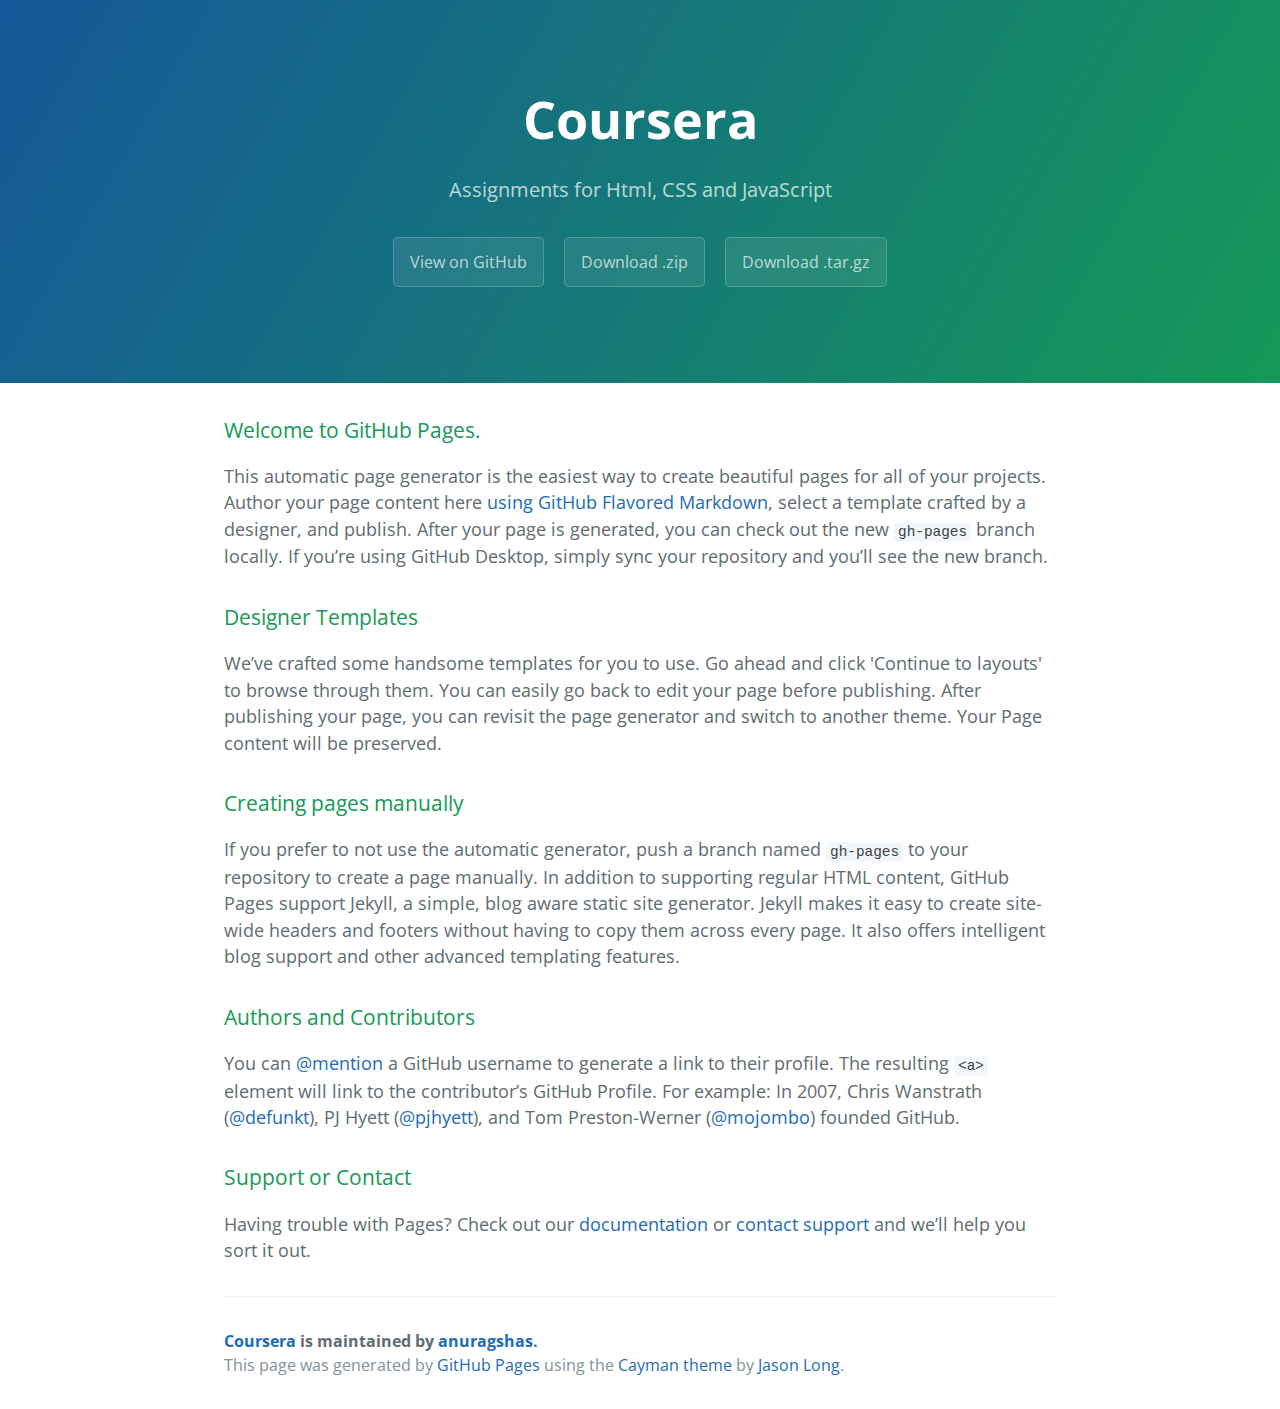
<file: index.html>
<!DOCTYPE html>
<html lang="en-us">
  <head>
    <meta charset="UTF-8">
    <title>Coursera by anuragshas</title>
    <meta name="viewport" content="width=device-width, initial-scale=1">
    <link rel="stylesheet" type="text/css" href="stylesheets/normalize.css" media="screen">
    <link href='https://fonts.googleapis.com/css?family=Open+Sans:400,700' rel='stylesheet' type='text/css'>
    <link rel="stylesheet" type="text/css" href="stylesheets/stylesheet.css" media="screen">
    <link rel="stylesheet" type="text/css" href="stylesheets/github-light.css" media="screen">
  </head>
  <body>
    <section class="page-header">
      <h1 class="project-name">Coursera</h1>
      <h2 class="project-tagline">Assignments for Html, CSS and JavaScript</h2>
      <a href="" class="btn">View on GitHub</a>
      <a href="" class="btn">Download .zip</a>
      <a href="" class="btn">Download .tar.gz</a>
    </section>

    <section class="main-content">
      <h3>
<a id="welcome-to-github-pages" class="anchor" href="#welcome-to-github-pages" aria-hidden="true"><span aria-hidden="true" class="octicon octicon-link"></span></a>Welcome to GitHub Pages.</h3>

<p>This automatic page generator is the easiest way to create beautiful pages for all of your projects. Author your page content here <a href="https://guides.github.com/features/mastering-markdown/">using GitHub Flavored Markdown</a>, select a template crafted by a designer, and publish. After your page is generated, you can check out the new <code>gh-pages</code> branch locally. If you’re using GitHub Desktop, simply sync your repository and you’ll see the new branch.</p>

<h3>
<a id="designer-templates" class="anchor" href="#designer-templates" aria-hidden="true"><span aria-hidden="true" class="octicon octicon-link"></span></a>Designer Templates</h3>

<p>We’ve crafted some handsome templates for you to use. Go ahead and click 'Continue to layouts' to browse through them. You can easily go back to edit your page before publishing. After publishing your page, you can revisit the page generator and switch to another theme. Your Page content will be preserved.</p>

<h3>
<a id="creating-pages-manually" class="anchor" href="#creating-pages-manually" aria-hidden="true"><span aria-hidden="true" class="octicon octicon-link"></span></a>Creating pages manually</h3>

<p>If you prefer to not use the automatic generator, push a branch named <code>gh-pages</code> to your repository to create a page manually. In addition to supporting regular HTML content, GitHub Pages support Jekyll, a simple, blog aware static site generator. Jekyll makes it easy to create site-wide headers and footers without having to copy them across every page. It also offers intelligent blog support and other advanced templating features.</p>

<h3>
<a id="authors-and-contributors" class="anchor" href="#authors-and-contributors" aria-hidden="true"><span aria-hidden="true" class="octicon octicon-link"></span></a>Authors and Contributors</h3>

<p>You can <a href="https://help.github.com/articles/basic-writing-and-formatting-syntax/#mentioning-users-and-teams" class="user-mention">@mention</a> a GitHub username to generate a link to their profile. The resulting <code>&lt;a&gt;</code> element will link to the contributor’s GitHub Profile. For example: In 2007, Chris Wanstrath (<a href="https://github.com/defunkt" class="user-mention">@defunkt</a>), PJ Hyett (<a href="https://github.com/pjhyett" class="user-mention">@pjhyett</a>), and Tom Preston-Werner (<a href="https://github.com/mojombo" class="user-mention">@mojombo</a>) founded GitHub.</p>

<h3>
<a id="support-or-contact" class="anchor" href="#support-or-contact" aria-hidden="true"><span aria-hidden="true" class="octicon octicon-link"></span></a>Support or Contact</h3>

<p>Having trouble with Pages? Check out our <a href="https://help.github.com/pages">documentation</a> or <a href="https://github.com/contact">contact support</a> and we’ll help you sort it out.</p>

      <footer class="site-footer">
        <span class="site-footer-owner"><a href="https://github.com/anuragshas/Coursera">Coursera</a> is maintained by <a href="https://github.com/anuragshas">anuragshas</a>.</span>

        <span class="site-footer-credits">This page was generated by <a href="https://pages.github.com">GitHub Pages</a> using the <a href="https://github.com/jasonlong/cayman-theme">Cayman theme</a> by <a href="https://twitter.com/jasonlong">Jason Long</a>.</span>
      </footer>

    </section>

  
  </body>
</html>
</file>
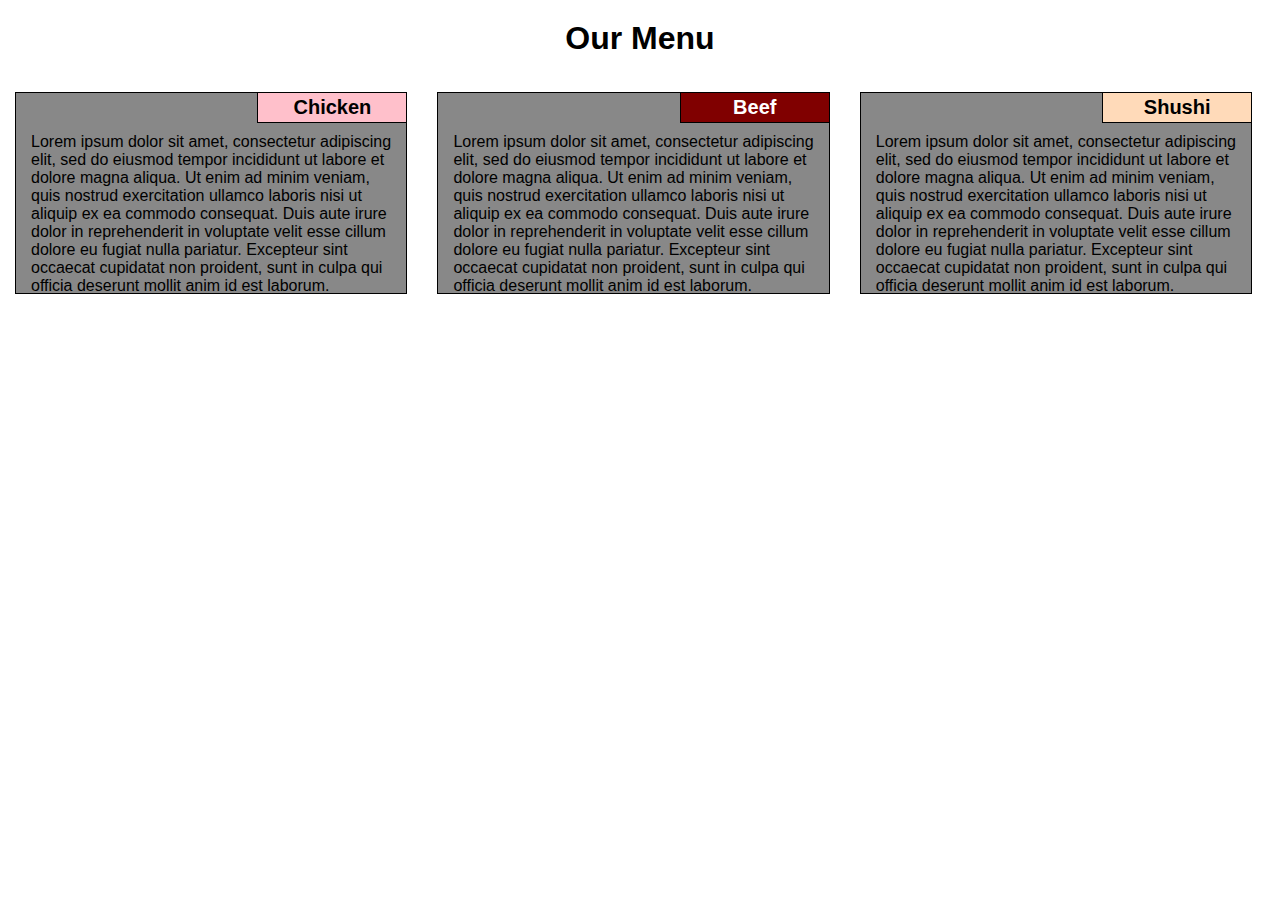
<file: module2-solution/index.html>
<!DOCTYPE html>
<html>
<head>
<meta charset="utf-8">
<meta name="viewport" content="width=device-width, initial-scale=1">
<title>Assignment Solution for Module 2</title>
<link rel="stylesheet" href="./css/styles.css">
</head>
<body>
<h1>Our Menu</h1>

<div class="row">
  <div class="col-lg-4 col-md-6 col-sm-12">
   <div class="inner"><p class="section" id="chicken">Chicken</p><p class="txt">Lorem ipsum dolor sit amet, consectetur adipiscing elit, sed do eiusmod tempor incididunt ut labore et dolore magna aliqua. Ut enim ad minim veniam, quis nostrud exercitation ullamco laboris nisi ut aliquip ex ea commodo consequat. Duis aute irure dolor in reprehenderit in voluptate velit esse cillum dolore eu fugiat nulla pariatur. Excepteur sint occaecat cupidatat non proident, sunt in culpa qui officia deserunt mollit anim id est laborum.</p></div>
  </div>
  <div class="col-lg-4 col-md-6 col-sm-12">
   <div class="inner"><p class="section" id="beef">Beef</p><p  class="txt">Lorem ipsum dolor sit amet, consectetur adipiscing elit, sed do eiusmod tempor incididunt ut labore et dolore magna aliqua. Ut enim ad minim veniam, quis nostrud exercitation ullamco laboris nisi ut aliquip ex ea commodo consequat. Duis aute irure dolor in reprehenderit in voluptate velit esse cillum dolore eu fugiat nulla pariatur. Excepteur sint occaecat cupidatat non proident, sunt in culpa qui officia deserunt mollit anim id est laborum.</p></div>
   </div>
  <div class="col-lg-4 col-md-12 col-sm-12">
   <div class="inner"><p class="section" id="shushi">Shushi</p><p  class="txt">Lorem ipsum dolor sit amet, consectetur adipiscing elit, sed do eiusmod tempor incididunt ut labore et dolore magna aliqua. Ut enim ad minim veniam, quis nostrud exercitation ullamco laboris nisi ut aliquip ex ea commodo consequat. Duis aute irure dolor in reprehenderit in voluptate velit esse cillum dolore eu fugiat nulla pariatur. Excepteur sint occaecat cupidatat non proident, sunt in culpa qui officia deserunt mollit anim id est laborum.</p></div>
   </div>
</div>

</body>
</html>
</file>
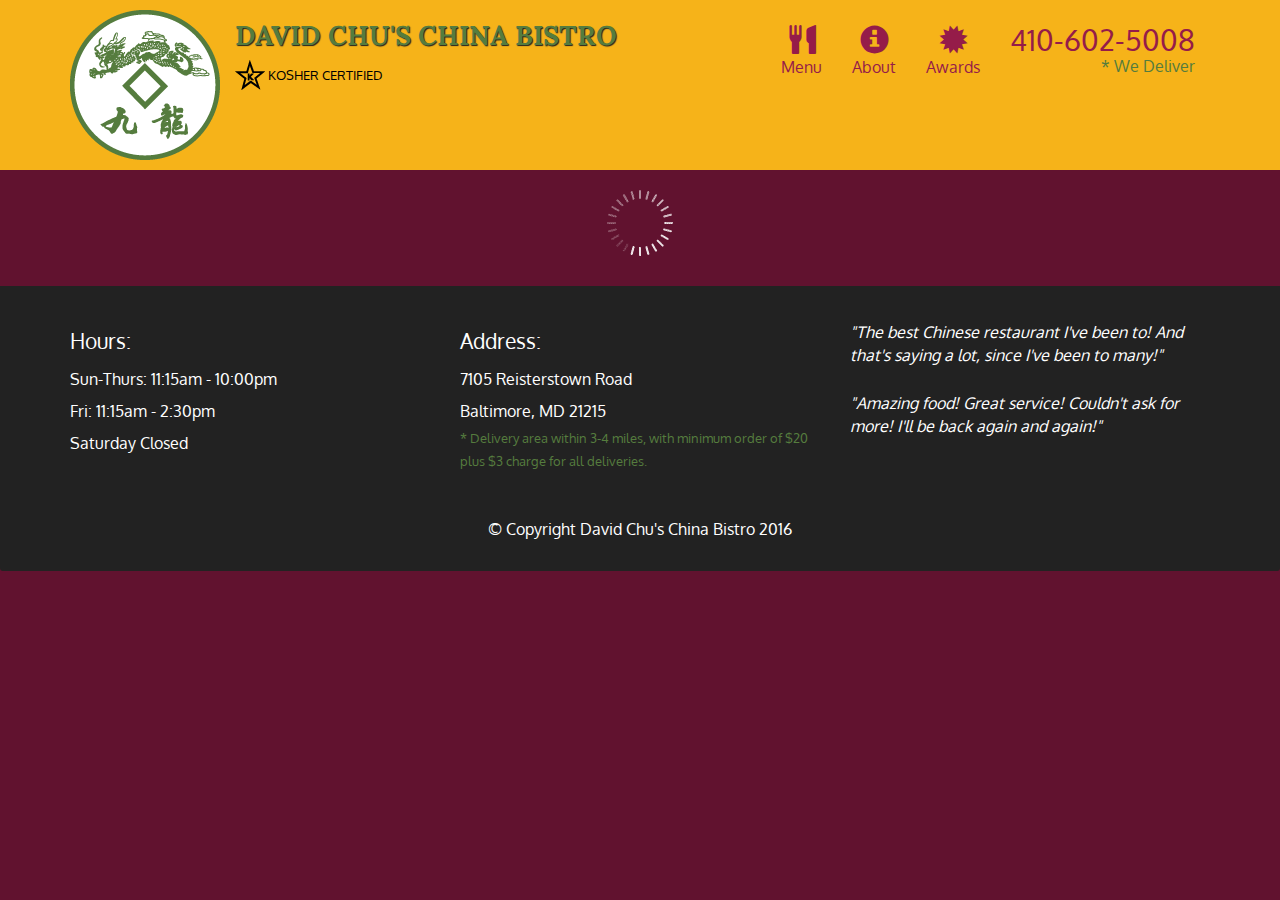
<file: module4-solution/index.html>
<!doctype html>
<html lang="en">
  <head>
    <meta charset="utf-8">
    <meta http-equiv="X-UA-Compatible" content="IE=edge">
    <meta name="viewport" content="width=device-width, initial-scale=1">
    <title>David Chu's China Bistro</title>
    <link rel="stylesheet" href="css/bootstrap.min.css">
    <link rel="stylesheet" href="css/styles.css">
    <link href='https://fonts.googleapis.com/css?family=Oxygen:400,300,700' rel='stylesheet' type='text/css'>
    <link href='https://fonts.googleapis.com/css?family=Lora' rel='stylesheet' type='text/css'>
  </head>
<body>
  <header>
    <nav id="header-nav" class="navbar navbar-default">
      <div class="container">
        <div class="navbar-header">
          <a href="index.html" class="pull-left visible-md visible-lg">
            <div id="logo-img" alt="Logo image"></div>
          </a>

          <div class="navbar-brand">
            <a href="index.html"><h1>David Chu's China Bistro</h1></a>
            <p>
              <img src="images/star-k-logo.png" alt="Kosher certification">
              <span>Kosher Certified</span>
            </p>
          </div>

          <button id="navbarToggle" type="button" class="navbar-toggle collapsed" data-toggle="collapse" data-target="#collapsable-nav" aria-expanded="false">
            <span class="sr-only">Toggle navigation</span>
            <span class="icon-bar"></span>
            <span class="icon-bar"></span>
            <span class="icon-bar"></span>
          </button>
        </div>
        
        <div id="collapsable-nav" class="collapse navbar-collapse">
           <ul id="nav-list" class="nav navbar-nav navbar-right">
            <li id="navHomeButton" class="visible-xs active">
              <a href="index.html">
                <span class="glyphicon glyphicon-home"></span> Home</a>
            </li>
            <li id="navMenuButton">
              <a href="#" onclick="$dc.loadMenuCategories();">
                <span class="glyphicon glyphicon-cutlery"></span><br class="hidden-xs"> Menu</a>
            </li>
            <li>
              <a href="#">
                <span class="glyphicon glyphicon-info-sign"></span><br class="hidden-xs"> About</a>
            </li>
            <li>
              <a href="#">
                <span class="glyphicon glyphicon-certificate"></span><br class="hidden-xs"> Awards</a>
            </li>
            <li id="phone" class="hidden-xs">
              <a href="tel:410-602-5008">
                <span>410-602-5008</span></a><div>* We Deliver</div>
            </li>
          </ul><!-- #nav-list -->
        </div><!-- .collapse .navbar-collapse -->
      </div><!-- .container -->
    </nav><!-- #header-nav -->
  </header>

  <div id="call-btn" class="visible-xs">
    <a class="btn" href="tel:410-602-5008">
    <span class="glyphicon glyphicon-earphone"></span>
    410-602-5008
    </a>
  </div>
  <div id="xs-deliver" class="text-center visible-xs">* We Deliver</div>

  <div id="main-content" class="container"></div>

  <footer class="panel-footer">
    <div class="container">
      <div class="row">
        <section id="hours" class="col-sm-4">
          <span>Hours:</span><br>
          Sun-Thurs: 11:15am - 10:00pm<br>
          Fri: 11:15am - 2:30pm<br>
          Saturday Closed
          <hr class="visible-xs">
        </section>
        <section id="address" class="col-sm-4">
          <span>Address:</span><br>
          7105 Reisterstown Road<br>
          Baltimore, MD 21215
          <p>* Delivery area within 3-4 miles, with minimum order of $20 plus $3 charge for all deliveries.</p>
          <hr class="visible-xs">
        </section>
        <section id="testimonials" class="col-sm-4">
          <p>"The best Chinese restaurant I've been to! And that's saying a lot, since I've been to many!"</p>
          <p>"Amazing food! Great service! Couldn't ask for more! I'll be back again and again!"</p>
        </section>
      </div>
      <div class="text-center">&copy; Copyright David Chu's China Bistro 2016</div>
    </div>
  </footer>

  <!-- jQuery (Bootstrap JS plugins depend on it) -->
  <script src="js/jquery-2.1.4.min.js"></script>
  <script src="js/bootstrap.min.js"></script>
  <script src="js/ajax-utils.js"></script>
  <script src="js/script.js"></script>
</body>
</html>
</file>
<file: stylesheets/stylesheet.css>
* {
  box-sizing: border-box; }

body {
  padding: 0;
  margin: 0;
  font-family: "Open Sans", "Helvetica Neue", Helvetica, Arial, sans-serif;
  font-size: 16px;
  line-height: 1.5;
  color: #606c71; }

a {
  color: #1e6bb8;
  text-decoration: none; }
  a:hover {
    text-decoration: underline; }

.btn {
  display: inline-block;
  margin-bottom: 1rem;
  color: rgba(255, 255, 255, 0.7);
  background-color: rgba(255, 255, 255, 0.08);
  border-color: rgba(255, 255, 255, 0.2);
  border-style: solid;
  border-width: 1px;
  border-radius: 0.3rem;
  transition: color 0.2s, background-color 0.2s, border-color 0.2s; }
  .btn + .btn {
    margin-left: 1rem; }

.btn:hover {
  color: rgba(255, 255, 255, 0.8);
  text-decoration: none;
  background-color: rgba(255, 255, 255, 0.2);
  border-color: rgba(255, 255, 255, 0.3); }

@media screen and (min-width: 64em) {
  .btn {
    padding: 0.75rem 1rem; } }

@media screen and (min-width: 42em) and (max-width: 64em) {
  .btn {
    padding: 0.6rem 0.9rem;
    font-size: 0.9rem; } }

@media screen and (max-width: 42em) {
  .btn {
    display: block;
    width: 100%;
    padding: 0.75rem;
    font-size: 0.9rem; }
    .btn + .btn {
      margin-top: 1rem;
      margin-left: 0; } }

.page-header {
  color: #fff;
  text-align: center;
  background-color: #159957;
  background-image: linear-gradient(120deg, #155799, #159957); }

@media screen and (min-width: 64em) {
  .page-header {
    padding: 5rem 6rem; } }

@media screen and (min-width: 42em) and (max-width: 64em) {
  .page-header {
    padding: 3rem 4rem; } }

@media screen and (max-width: 42em) {
  .page-header {
    padding: 2rem 1rem; } }

.project-name {
  margin-top: 0;
  margin-bottom: 0.1rem; }

@media screen and (min-width: 64em) {
  .project-name {
    font-size: 3.25rem; } }

@media screen and (min-width: 42em) and (max-width: 64em) {
  .project-name {
    font-size: 2.25rem; } }

@media screen and (max-width: 42em) {
  .project-name {
    font-size: 1.75rem; } }

.project-tagline {
  margin-bottom: 2rem;
  font-weight: normal;
  opacity: 0.7; }

@media screen and (min-width: 64em) {
  .project-tagline {
    font-size: 1.25rem; } }

@media screen and (min-width: 42em) and (max-width: 64em) {
  .project-tagline {
    font-size: 1.15rem; } }

@media screen and (max-width: 42em) {
  .project-tagline {
    font-size: 1rem; } }

.main-content :first-child {
  margin-top: 0; }
.main-content img {
  max-width: 100%; }
.main-content h1, .main-content h2, .main-content h3, .main-content h4, .main-content h5, .main-content h6 {
  margin-top: 2rem;
  margin-bottom: 1rem;
  font-weight: normal;
  color: #159957; }
.main-content p {
  margin-bottom: 1em; }
.main-content code {
  padding: 2px 4px;
  font-family: Consolas, "Liberation Mono", Menlo, Courier, monospace;
  font-size: 0.9rem;
  color: #383e41;
  background-color: #f3f6fa;
  border-radius: 0.3rem; }
.main-content pre {
  padding: 0.8rem;
  margin-top: 0;
  margin-bottom: 1rem;
  font: 1rem Consolas, "Liberation Mono", Menlo, Courier, monospace;
  color: #567482;
  word-wrap: normal;
  background-color: #f3f6fa;
  border: solid 1px #dce6f0;
  border-radius: 0.3rem; }
  .main-content pre > code {
    padding: 0;
    margin: 0;
    font-size: 0.9rem;
    color: #567482;
    word-break: normal;
    white-space: pre;
    background: transparent;
    border: 0; }
.main-content .highlight {
  margin-bottom: 1rem; }
  .main-content .highlight pre {
    margin-bottom: 0;
    word-break: normal; }
.main-content .highlight pre, .main-content pre {
  padding: 0.8rem;
  overflow: auto;
  font-size: 0.9rem;
  line-height: 1.45;
  border-radius: 0.3rem; }
.main-content pre code, .main-content pre tt {
  display: inline;
  max-width: initial;
  padding: 0;
  margin: 0;
  overflow: initial;
  line-height: inherit;
  word-wrap: normal;
  background-color: transparent;
  border: 0; }
  .main-content pre code:before, .main-content pre code:after, .main-content pre tt:before, .main-content pre tt:after {
    content: normal; }
.main-content ul, .main-content ol {
  margin-top: 0; }
.main-content blockquote {
  padding: 0 1rem;
  margin-left: 0;
  color: #819198;
  border-left: 0.3rem solid #dce6f0; }
  .main-content blockquote > :first-child {
    margin-top: 0; }
  .main-content blockquote > :last-child {
    margin-bottom: 0; }
.main-content table {
  display: block;
  width: 100%;
  overflow: auto;
  word-break: normal;
  word-break: keep-all; }
  .main-content table th {
    font-weight: bold; }
  .main-content table th, .main-content table td {
    padding: 0.5rem 1rem;
    border: 1px solid #e9ebec; }
.main-content dl {
  padding: 0; }
  .main-content dl dt {
    padding: 0;
    margin-top: 1rem;
    font-size: 1rem;
    font-weight: bold; }
  .main-content dl dd {
    padding: 0;
    margin-bottom: 1rem; }
.main-content hr {
  height: 2px;
  padding: 0;
  margin: 1rem 0;
  background-color: #eff0f1;
  border: 0; }

@media screen and (min-width: 64em) {
  .main-content {
    max-width: 64rem;
    padding: 2rem 6rem;
    margin: 0 auto;
    font-size: 1.1rem; } }

@media screen and (min-width: 42em) and (max-width: 64em) {
  .main-content {
    padding: 2rem 4rem;
    font-size: 1.1rem; } }

@media screen and (max-width: 42em) {
  .main-content {
    padding: 2rem 1rem;
    font-size: 1rem; } }

.site-footer {
  padding-top: 2rem;
  margin-top: 2rem;
  border-top: solid 1px #eff0f1; }

.site-footer-owner {
  display: block;
  font-weight: bold; }

.site-footer-credits {
  color: #819198; }

@media screen and (min-width: 64em) {
  .site-footer {
    font-size: 1rem; } }

@media screen and (min-width: 42em) and (max-width: 64em) {
  .site-footer {
    font-size: 1rem; } }

@media screen and (max-width: 42em) {
  .site-footer {
    font-size: 0.9rem; } }
</file>
<file: stylesheets/github-light.css>
/*
   Copyright 2014 GitHub Inc.

   Licensed under the Apache License, Version 2.0 (the "License");
   you may not use this file except in compliance with the License.
   You may obtain a copy of the License at

       http://www.apache.org/licenses/LICENSE-2.0

   Unless required by applicable law or agreed to in writing, software
   distributed under the License is distributed on an "AS IS" BASIS,
   WITHOUT WARRANTIES OR CONDITIONS OF ANY KIND, either express or implied.
   See the License for the specific language governing permissions and
   limitations under the License.

*/

.pl-c /* comment */ {
  color: #969896;
}

.pl-c1      /* constant, markup.raw, meta.diff.header, meta.module-reference, meta.property-name, support, support.constant, support.variable, variable.other.constant */,
.pl-s .pl-v /* string variable */ {
  color: #0086b3;
}

.pl-e  /* entity */,
.pl-en /* entity.name */ {
  color: #795da3;
}

.pl-s .pl-s1 /* string source */,
.pl-smi      /* storage.modifier.import, storage.modifier.package, storage.type.java, variable.other, variable.parameter.function */ {
  color: #333;
}

.pl-ent /* entity.name.tag */ {
  color: #63a35c;
}

.pl-k /* keyword, storage, storage.type */ {
  color: #a71d5d;
}

.pl-pds              /* punctuation.definition.string, string.regexp.character-class */,
.pl-s                /* string */,
.pl-s .pl-pse .pl-s1 /* string punctuation.section.embedded source */,
.pl-sr               /* string.regexp */,
.pl-sr .pl-cce       /* string.regexp constant.character.escape */,
.pl-sr .pl-sra       /* string.regexp string.regexp.arbitrary-repitition */,
.pl-sr .pl-sre       /* string.regexp source.ruby.embedded */ {
  color: #183691;
}

.pl-v /* variable */ {
  color: #ed6a43;
}

.pl-id /* invalid.deprecated */ {
  color: #b52a1d;
}

.pl-ii /* invalid.illegal */ {
  background-color: #b52a1d;
  color: #f8f8f8;
}

.pl-sr .pl-cce /* string.regexp constant.character.escape */ {
  color: #63a35c;
  font-weight: bold;
}

.pl-ml /* markup.list */ {
  color: #693a17;
}

.pl-mh        /* markup.heading */,
.pl-mh .pl-en /* markup.heading entity.name */,
.pl-ms        /* meta.separator */ {
  color: #1d3e81;
  font-weight: bold;
}

.pl-mq /* markup.quote */ {
  color: #008080;
}

.pl-mi /* markup.italic */ {
  color: #333;
  font-style: italic;
}

.pl-mb /* markup.bold */ {
  color: #333;
  font-weight: bold;
}

.pl-md /* markup.deleted, meta.diff.header.from-file */ {
  background-color: #ffecec;
  color: #bd2c00;
}

.pl-mi1 /* markup.inserted, meta.diff.header.to-file */ {
  background-color: #eaffea;
  color: #55a532;
}

.pl-mdr /* meta.diff.range */ {
  color: #795da3;
  font-weight: bold;
}

.pl-mo /* meta.output */ {
  color: #1d3e81;
}
</file>
<file: module2-solution/css/styles.css>
/********** Base styles **********/
* {
  box-sizing: border-box;
  margin:0;
  padding:0;
  font-family: Comic Sans MS,Helvetica,sans-serif;
}
h1 {
  margin-top:20px;
  margin-bottom: 20px;
  text-align:center;
}

.inner{
  background-color: #888888;
  border:1px solid black;
  margin:15px;
  position: relative;
  overflow: hidden;
}


.txt {
  width: 100%;
  height: 200px;
  padding:15px;
  margin-right: auto;
  margin-left: auto;
  padding-top:40px;
}

.section{
  width: 150px;
  border:1px solid black;
  padding:3px 15px 3px 15px;
  font-size:125%;
  font-weight: bold;
  text-align:center;
  position: absolute;
  top:-1px;
  right:-1px;
}

#chicken{
background-color:pink;
}

#beef{
  background-color:maroon;
  color: white;
}

#shushi{
  background-color:#ffdab9;
}

/* Simple Responsive Framework. */
.row {
  float:left;
  width: 100%;
}

/********** Large devices only **********/
@media (min-width: 992px) {
  .col-lg-4{
    float: left;

  }
  
  .col-lg-4 {
    width: 33%;
    
}
}


/********** Medium devices only **********/
@media (min-width: 768px) and (max-width: 991px) {
 .col-md-6,.col-md-12 {
    float: left;
  }
  
  .col-md-6 {
    width: 50%;
   
  }
  
  .col-md-12 {
    width: 100%;
    
  }
}
@media (max-width: 767px) {
 .col-sm-12 {
    float: left;
  }
  
  .col-sm-12 {
    width: 100%;
    
  }
}
</file>
<file: module4-solution/css/styles.css>
body {
  font-size: 16px;
  color: #fff;
  background-color: #61122f;
  font-family: 'Oxygen', sans-serif;
}

/** HEADER **/
#header-nav {
  background-color: #f6b319;
  border-radius: 0;
  border: 0;
}

#logo-img {
  background: url('../images/restaurant-logo_large.png') no-repeat;
  width: 150px;
  height: 150px;
  margin: 10px 15px 10px 0;
}

.navbar-brand {
  padding-top: 25px;
}
.navbar-brand h1 { /* Restaurant name */
  font-family: 'Lora', serif;
  color: #557c3e;
  font-size: 1.5em;
  text-transform: uppercase;
  font-weight: bold;
  text-shadow: 1px 1px 1px #222;
  margin-top: 0;
  margin-bottom: 0;
  line-height: .75;
}
.navbar-brand a:hover, .navbar-brand a:focus {
  text-decoration: none;
}
.navbar-brand p { /* Kosher cert */
  color: #000;
  text-transform: uppercase;
  font-size: .7em;
  margin-top: 15px;
}
.navbar-brand p span { /* Star-K */
  vertical-align: middle;
}

#nav-list {
  margin-top: 10px;
}
#nav-list a {
  color: #951C49;
  text-align: center;
}
#nav-list a:hover {
  background: #E7E7E7;
}
#nav-list a span {
  font-size: 1.8em;
}

#phone {
  margin-top: 5px;
}
#phone a { /* Phone number */
  text-align: right;
  padding-bottom: 0;
}
#phone div { /* We Deliver */
  color: #557c3e;
  text-align: right;
  padding-right: 15px;
}

.navbar-header button.navbar-toggle, .navbar-header .icon-bar {
  border: 1px solid #61122f;
}
.navbar-header button.navbar-toggle {
  clear: both;
  margin-top: -30px;
}
/* END HEADER */

/* FOOTER */
.panel-footer {
  margin-top: 30px;
  padding-top: 35px;
  padding-bottom: 30px;
  background-color: #222;
  border-top: 0;
}
.panel-footer div.row {
  margin-bottom: 35px;
}
#hours, #address {
  line-height: 2;
}
#hours > span, #address > span {
  font-size: 1.3em;
}
#address p {
  color: #557c3e;
  font-size: .8em;
  line-height: 1.8;
}
#testimonials {
  font-style: italic;
}
#testimonials p:nth-child(2) {
  margin-top: 25px;
}
/* END FOOTER */



/* HOME PAGE */
.container .jumbotron {
  box-shadow: 0 0 50px #3F0C1F;
  border: 2px solid #3F0C1F;
}

#menu-tile, #specials-tile, #map-tile {
  height: 250px;
  width: 100%;
  margin-bottom: 15px;
  position: relative;
  border: 2px solid #3F0C1F;
  overflow: hidden;
}
#menu-tile:hover, #specials-tile:hover, #map-tile:hover {
  box-shadow: 0 1px 5px 1px #cccccc;
}
#menu-tile {
  background: url('../images/menu-tile.jpg') no-repeat;
  background-position: center;
}
#specials-tile {
  background: url('../images/specials-tile.jpg') no-repeat;
  background-position: center;
}
#menu-tile span, #specials-tile span, #map-tile span {
  position: absolute;
  bottom: 0;
  right: 0;
  width: 100%;
  text-align: center;
  font-size: 1.6em;
  text-transform: uppercase;
  background-color: #000;
  color: #fff;
  opacity: .8;
}
/* END HOME PAGE */

/* MENU CATEGORIES PAGE */
.category-tile { 
  position: relative;
  border: 2px solid #3F0C1F;
  overflow: hidden;
  width: 200px;
  height: 200px;
  margin: 0 auto 15px;
}
.category-tile span {
  position: absolute;
  bottom: 0;
  right: 0;
  width: 100%;
  text-align: center;
  font-size: 1.2em;
  text-transform: uppercase;
  background-color: #000;
  color: #fff;
  opacity: .8;
}
.category-tile:hover {
  box-shadow: 0 1px 5px 1px #cccccc;
}

#menu-categories-title + div {
  margin-bottom: 50px;
}
/* END MENU CATEGORIES PAGE */

/* SINGLE CATEGORY PAGE */
.menu-item-tile {
  margin-bottom: 25px;
}
.menu-item-tile hr {
  width: 80%;
}
.menu-item-tile .menu-item-price {
  font-size: 1.1em;
  text-align: right;
  margin-top: -15px;
  margin-right: -15px;
}
.menu-item-tile .menu-item-price span {
  font-size: .6em;
}
.menu-item-photo {
  position: relative;
  border: 2px solid #3F0C1F; 
  overflow: hidden;
  padding: 0;
  margin-right: -15px;
  margin-left: auto;
  margin-bottom: 20px;
  max-width: 250px;
}
.menu-item-photo div {
  position: absolute;
  bottom: 0;
  right: 0;
  width: 80px;
  background-color: #557c3e;
  text-align: center;
}
.menu-item-description {
  padding-right: 30px;
}
h3.menu-item-title {
  margin: 0 0 10px;
}
.menu-item-details {
  font-size: .9em;
  font-style: italic;
}
/* END SINGLE CATEGORY PAGE */


/********** Large devices only **********/
@media (min-width: 1200px) {
  .container .jumbotron {
    background: url('../images/jumbotron_1200.jpg') no-repeat;
    height: 675px;
  }
}

/********** Medium devices only **********/
@media (min-width: 992px) and (max-width: 1199px) {
  /* Header */
  #logo-img {
    background: url('../images/restaurant-logo_medium.png') no-repeat;
    width: 100px;
    height: 100px;
    margin: 5px 5px 5px 0;
  }
  /* End Header */

  /* Home Page */
  .container .jumbotron {
    background: url('../images/jumbotron_992.jpg') no-repeat;
    height: 558px;
  }
  /* End Home Page */
}

/********** Small devices only **********/
@media (min-width: 768px) and (max-width: 991px) {
  /* Home Page */
  .container .jumbotron {
    background: url('../images/jumbotron_768.jpg') no-repeat;
    height: 432px;
  }
  /* End Home Page */
}

/********** Extra small devices only **********/
@media (max-width: 767px) {
  /* Header */
  .navbar-brand {
    padding-top: 10px;
    height: 80px;
  }
  .navbar-brand h1 { /* Restaurant name */
    padding-top: 10px;
    font-size: 5vw; /* 1vw = 1% of viewport width */
  }
  .navbar-brand p { /* Kosher cert */
    font-size: .6em;
    margin-top: 12px;
  }
  .navbar-brand p img { /* Star-K */
    height: 20px;
  }

  #collapsable-nav a { /* Collapsed nav menu text */
    font-size: 1.2em;
  }
  #collapsable-nav a span { /* Collapsed nav menu glyph */
    font-size: 1em;
    margin-right: 5px;
  }

  #call-btn > a {
    font-size: 1.5em;
    display: block;
    margin: 0 20px;
    padding: 10px;
    border: 2px solid #fff;
    background-color: #f6b319;
    color: #951c49;
  }
  #xs-deliver {
    margin-top: 5px;
    font-size: .7em;
    letter-spacing: .1em;
    text-transform: uppercase;
  }
  /* End Header */

  /* Footer */
  .panel-footer section {
    margin-bottom: 30px;
    text-align: center;
  }
  .panel-footer section:nth-child(3) {
    margin-bottom: 0; /* margin already exists on the whole row */
  }
  .panel-footer section hr {
    width: 50%;
  }
  /* End Footer */

  /* Home Page */
  .container .jumbotron {
    margin-top: 30px;
    padding: 0;
  }
  #menu-tile, #specials-tile {
    width: 360px;
    margin: 0 auto 15px;
  }

  .menu-item-photo {
    margin-right: auto;
  }
  .menu-item-tile .menu-item-price {
    text-align: center;
  }
  .menu-item-description {
    text-align: center;;
  }
}


/********** Super extra small devices Only :-) (e.g., iPhone 4) **********/
@media (max-width: 479px) {
  /* Header */
  .navbar-brand h1 { /* Restaurant name */
    padding-top: 5px;
    font-size: 6vw;
  }
  /* End Header */
  
  /* Home page */
  #menu-tile, #specials-tile {
    width: 280px;
    margin: 0 auto 15px;
  }

  .col-xxs-12 {
    position: relative;
    min-height: 1px;
    padding-right: 15px;
    padding-left: 15px;
    float: left;
    width: 100%;
  }
}
</file>
